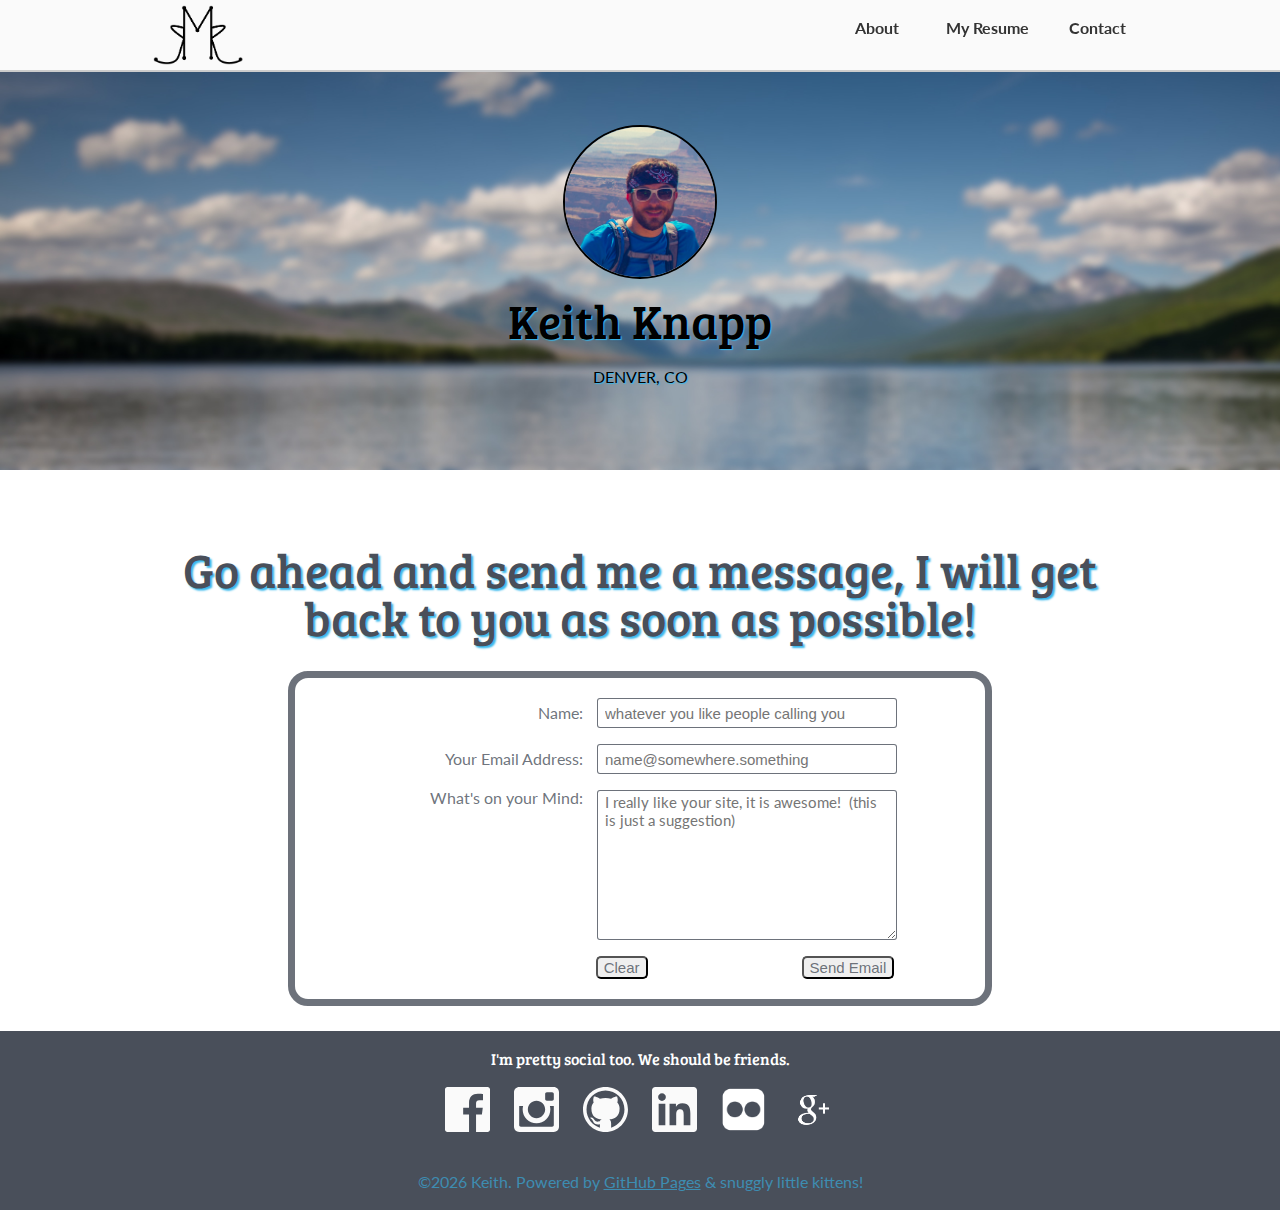
<file: contact.html>
<!doctype html>
<html>
	<head>
		<title>keith.contact</title>
		<meta name="viewport" content="width=device-width, initial-scale=1">
		<link rel="icon" type="image/png" href="images/Monogram_Basic_White.png">
		<link rel="stylesheet" href="css/reset.css">
		<link rel="stylesheet" href="css/global.css">
		<script src="js/global.js" type="text/javascript"></script>
	</head>
	<body onload="getYear()">
		<header>
			<nav>
				<div class="container">
					<h1 id="brand">Keith M Knapp</h1>
				    <ul>
				        <li><div><a href="index.html">About</a></div></li>
				        <li><a href="resume.html">My Resume</a></li>
				        <li><a href="contact.html">Contact</a></li>
				    </ul>
				</div>
			</nav>
		</header>
		<section id="hero">
			<img src="images/Profile_1.jpg" alt="Keith Knapp" />
			<h2>Keith Knapp</h2>
			<span class="city">Denver, CO</span>
		</section>
		<section id="main-content">
			<div class="container">
				<h3>Go ahead and send me a message, I will get back to you as soon as possible!</h3>
				<div id="contact-me">
					<form action="http://formspree.io/knapp.keith@gmail.com" method="POST">
						<div>
							<label for="name">Name:</label>
							<input type="text" name="name" value placeholder="whatever you like people calling you">
						</div>
						<div>
							<label for="_replyto">Your Email Address:</label>
							<input type="email" name="_replyto" value placeholder="name@somewhere.something">
						</div>
						<div>
							<label for="body">What's on your Mind:</label>
							<textarea name="body" value placeholder="I really like your site, it is awesome!  (this is just a suggestion)"></textarea>
						</div>
						<div class="button">
					        <button type="reset">Clear</button>
					        <button type="submit">Send Email</button>	
					    </div>
					</form>
				</div>
			</div>
		</section>
		<section id="social">
			<div class="container">
				<h2>I'm pretty social too. We should be friends.</h3>
				<a href="https://www.facebook.com/knapp.keith" target='_blank'>
					<img src="images/icons/facebook.svg" alt="Facebook" />
				</a>
				<a href="http://instagram.com/stoutmasterflex/" target='_blank'>
					<img src="images/icons/instagram.svg" alt="Instagram" />
				</a>
				<a href="https://github.com/knappkeith" target='_blank'>
					<img src="images/icons/github.svg" alt="GitHub" />
				</a>
				<a href="https://www.linkedin.com/in/knappkeith" target='_blank'>
					<img src="images/icons/linkedin.svg" alt="LinkedIn" />
				</a>
				<a href="https://www.flickr.com/photos/keithknapp/" target='_blank'>
					<img src="images/icons/flickr-logo.png" alt="Flickr" />
				</a>
				<a href="https://plus.google.com/u/0/+KeithKnapp_M/" target='_blank'>
					<img src="images/icons/google_plus.png" alt="Google+" />
				</a>
			</div>
		</section>
		<footer>
			<p>
			&#169;<span id='year'></span> Keith. Powered by <a href="https://github.com/knappkeith/knappkeith.github.io">GitHub Pages</a> & snuggly little kittens!
			</p>
			</script>
		</footer>
	</body>
</html>
</file>
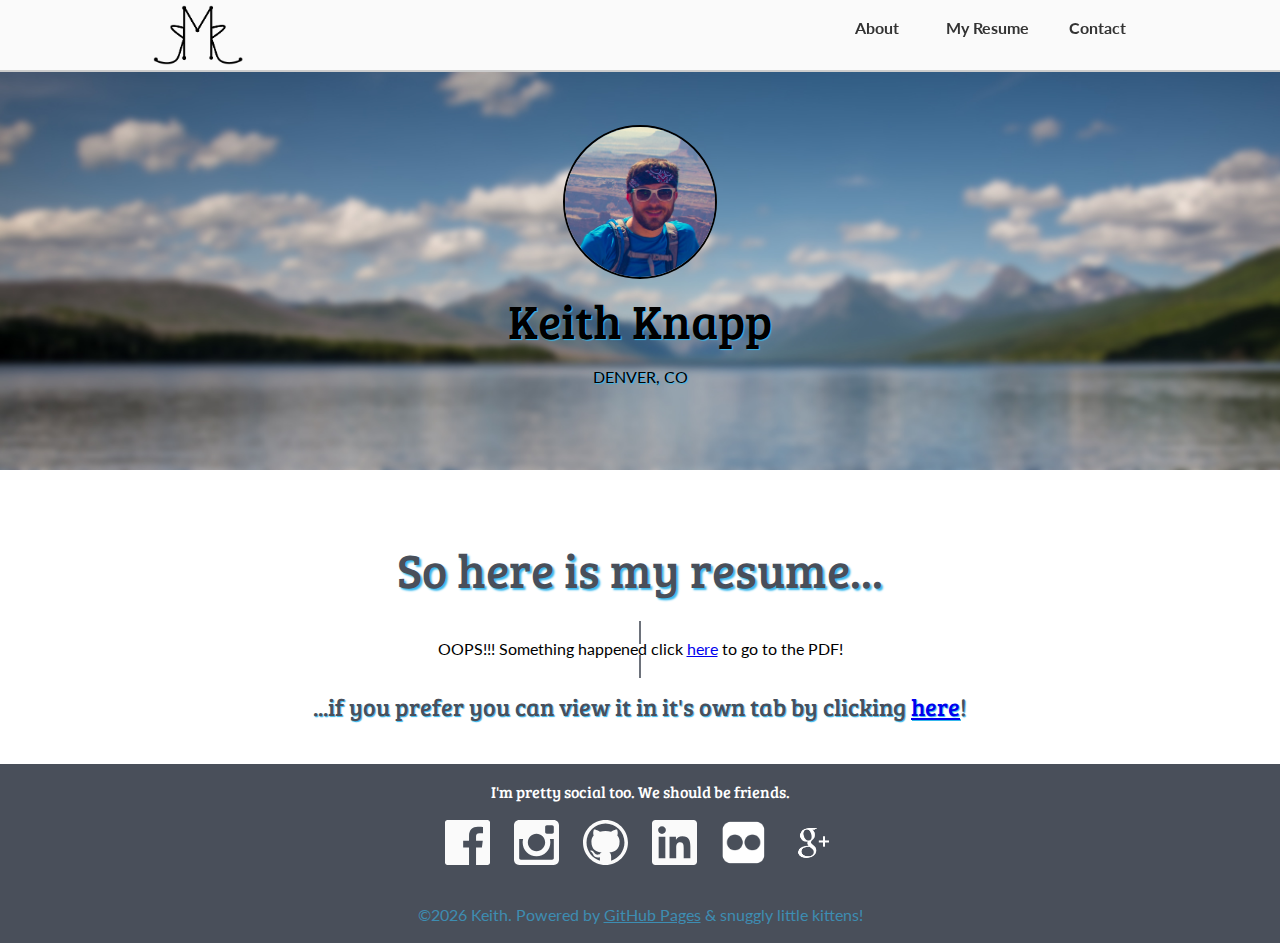
<file: resume.html>
<!doctype html>
<html>
	<head>
		<title>keith.resume</title>
		<meta name="viewport" content="width=device-width, initial-scale=1">
		<link rel="icon" type="image/png" href="images/Monogram_Basic_White.png">
		<link rel="stylesheet" href="css/reset.css">
		<link rel="stylesheet" href="css/global.css">
		<script src="js/global.js" type="text/javascript"></script>
	</head>
	<body onload="getYear()">
		<header>
			<nav>
				<div class="container">
					<h1 id="brand">Keith M Knapp</h1>
				    <ul>
				        <li><div><a href="index.html">About</a></div></li>
				        <li><a href="resume.html">My Resume</a></li>
				        <li><a href="contact.html">Contact</a></li>
				    </ul>
				</div>
			</nav>
		</header>
		<section id="hero">
			<img src="images/Profile_1.jpg" alt="Keith Knapp" />
			<h2>Keith Knapp</h2>
			<span class="city">Denver, CO</span>
		</section>
		<section id="main-content">
			<div class="container">
				<h3>So here is my resume...</h3>
				<object id="resume" data="keithmknapp-private.pdf" type="application/pdf" width="82%" height="1066px">
  					<param name="navpanes" value="1" />

  					<p>OOPS!!!  Something happened click <a href="keithmknapp-private.pdf" target="_blank">here</a> to go to the PDF!</p>
				</object>
				<h4>...if you prefer you can view it in it's own tab by clicking <a href="keithmknapp-private.pdf" target='_blank'>here</a>!</h4>
			</div>
		</section>
		<section id="social">
			<div class="container">
				<h2>I'm pretty social too. We should be friends.</h3>
				<a href="https://www.facebook.com/knapp.keith" target='_blank'>
					<img src="images/icons/facebook.svg" alt="Facebook" />
				</a>
				<a href="http://instagram.com/stoutmasterflex/" target='_blank'>
					<img src="images/icons/instagram.svg" alt="Instagram" />
				</a>
				<a href="https://github.com/knappkeith" target='_blank'>
					<img src="images/icons/github.svg" alt="GitHub" />
				</a>
				<a href="https://www.linkedin.com/in/knappkeith" target='_blank'>
					<img src="images/icons/linkedin.svg" alt="LinkedIn" />
				</a>
				<a href="https://www.flickr.com/photos/keithknapp/" target='_blank'>
					<img src="images/icons/flickr-logo.png" alt="Flickr" />
				</a>
				<a href="https://plus.google.com/u/0/+KeithKnapp_M/" target='_blank'>
					<img src="images/icons/google_plus.png" alt="Google+" />
				</a>
			</div>
		</section>
		<footer>
			<p>
			&#169;<span id='year'></span> Keith. Powered by <a href="https://github.com/knappkeith/knappkeith.github.io">GitHub Pages</a> & snuggly little kittens!
			</p>
		</footer>
	</body>
</html>
</file>
<file: css/global.css>
/*General*/
@import url(http://fonts.googleapis.com/css?family=Lato:400,700,400italic|Bree+Serif);
body {
	padding-top: 70px;
	font-size: 16px;
	font-family: 'Lato', sans-serif;
}
h1, h2, h3, h4, h5 {
	font-family: 'Bree Serif', serif;
}
/*end General*/


/*NAV*/
nav {
	position: fixed;
	top: 0;
	left: 0;
	background: #fafafa;
	border-bottom: 2px solid #ccc;
	height: 70px;
	width: 100%;
	font-weight: 700;
	z-index: 1000;
}
nav ul {
	float: right;
	width: auto;
}
nav li {
	float: left;
	width: 110px;	
}
nav li a {
	padding: 20px 10px;
	display: block;
	height: 32px;
	text-decoration: none;
	color: #333;
	-webkit-transition: all 750ms ease-in-out;
	-moz-transition: all 750ms ease-in-out;
	-ms-transition: all 750ms ease-in-out;
	-o-transition: all 750mss ease-in-out;
	transition: all 750ms ease-in-out;
}
nav li a:hover {
	margin: 8px 0 0 0;
	background: rgba(73, 79, 90, .8);
	color: rgba(54, 184, 237, 1);
}
#brand {
	text-indent: -9000px;
	background: url(../images/Monogram_Basic_Black.png) no-repeat top left;
	background-size: cover;
	height: 60px;
	width: 90px;
	float: left;
	margin: 5px 5px 5px 25px;
	/*padding-left: 20px;*/
}
/*End NAV*/


/*Footer*/
footer {
	background: rgba(73, 79, 90, 1);
	text-align: center;
	color: rgba(54, 184, 237, .6);
	padding: 20px;
}
footer a {
	color: rgba(54, 184, 237, .6);
}
/*End Footer*/


/*Container*/
.container {
	width: 100%;
	max-width: 1024px;
	margin: 0 auto;
	text-align: center;
}
/*End Container*/


/*Hero Image*/
#hero {
	background: url(../images/20140721-111-Glacier_NP.jpg) no-repeat top left;
	text-align: center;
	color: black;
	padding: 25px 0;
	height: 350px;	
	background-size: auto;
	background-size: cover;
	text-shadow: 1px 1px 1px rgba(54, 184, 237, 1);

}
#hero img {
	width: 150px;
	border-radius: 50%;
	margin-top: 30px;
	opacity: 1;
	transition: all 1s ease-in-out;
	border: 2px solid black;
}
#hero h2 {
	font-size: 300%;
	margin: 15px;
}
#hero .city {
	padding: 10px 20px;
	display: inline-block;
	text-transform: uppercase;
	color: black;
}
/*End Hero Image*/


/*Main Content*/
#main-content {
	padding: 25px 0;
	overflow: hidden;
}
#main-content h3 {
	padding: 30px;
	margin-top: 20px;
	font-size: 300%; 
	text-align: center;
	color: rgba(73, 79, 90, 1);
	text-shadow: 2px 2px 2px rgba(54, 184, 237, 1);
}
#main-content h4 {
	padding: 20px;
	font-size: 150%; 
	text-align: center;
	color: rgba(73, 79, 90, 1);
	text-shadow: 1px 1px 1px rgba(54, 184, 237, 1);
}
/*End Main Content*/


/*Contact me page*/
#contact-me {
    margin: 0 auto;
    width: 650px;
    padding: 20px;
    border: 7px solid rgba(73, 79, 90, .8);
    border-radius: 20px;
}
#contact-me form div + div {
    margin-top: 1em;
}
#contact-me label {
    display: inline-block;
    width: 200px;
    text-align: right;
    margin-right: 10px;
    color: rgba(73, 79, 90, .8);
}
#contact-me input, textarea {
	font-size: 15px;
	color: rgba(73, 79, 90, .6);
    width: 300px;
    -moz-box-sizing: border-box;
    box-sizing: border-box;
    border: 1px solid rgba(73, 79, 90, .8);
    height: 30px;
    border-radius: 3px;
    padding-left: 7px;
    padding-right: 7px;
}
#contact-me input:focus, textarea:focus {
    border-color: rgba(54, 184, 237, 1);
}
#contact-me textarea {
	font-family: 'Lato', sans-serif;
    vertical-align: top;
    text-align: left;
    height: 10em;
    resize: vertical;
}
#contact-me .button {
    padding-left: 60px;
    display: block;
    text-align: center;
}
#contact-me button {
    margin-left: 10em;
    font-size: 15px;
    color: rgba(73, 79, 90, .8);
    border-radius: 5px;
}
#contact-me button:hover {
	color: rgba(54, 184, 237, 1);
}
/*End contact me page*/


/*Resume Page*/
#resume {
	border: 2px solid rgba(73, 79, 90, .8);
	/*border-radius: 10px;*/
	vertical-align: middle;
}
/*End Resume Page*/


/*Social bar*/
#social {
	background: rgba(73, 79, 90, 1);
	overflow: hidden;
	padding: 10px;
	text-align: center;
	color: white;
}
#social h2 {
	padding: 10px;
}
#social img {
	padding: 10px;
	padding-top: 10px;
	width: 45px;

}
#social a {
	text-decoration: none;
}
/*End Social Bar*/


/*Flex Box Stuff*/
.flex-container {
	display: flex;
	flex-direction: row;
	flex-wrap: wrap;
	flex-flow: center;
	justify-content: stretch;
	overflow: hidden;
}
.flex-column {
	text-align: center;
	padding: 30px 15px 0px 15px;
	margin: 0 auto;
}
.flex-column div {
	border-radius: 50%;
	border: 2px solid rgba(73, 79, 90, .8);
	margin: 0 auto;
}
.flex-column h5 {
	font-size: 15px;
}
.flex-column p {
	width: 275px;
	height: 100px;
}
.flex-column .flex-link {
	display: inline-block;
	font-size: 13px;
	width: 75px;
	padding: 5px 20px 5px 20px;
	margin: 10px auto;
	border: 2px solid rgba(73, 79, 90, .8);
	border-radius: 9px;
	text-decoration: none;
	text-align: center;
	color: rgba(73, 79, 90, .8);
}
.flex-column .flex-link:hover {
	color: white;
	background: rgba(73, 79, 90, .8);
}
/*End Flex Box*/


/*Photo Details and Button*/
.flex-column h6 {
	font-size: 13px;
	width: 75px;
	padding: 5px 20px 5px 20px;
	margin: 10px auto;
	border: 2px solid rgba(73, 79, 90, .8);
	border-radius: 9px;
}
.flex-column h6:hover {
	color: white;
	background-color: rgba(73, 79, 90, .8);
}
.flex-column table {
	width: 100%;
}
.photo-details th {
	width: 50%;
	text-align: right;
	padding-top: 3px;
	padding-right: 3px
}
.photo-details td {
	font-size: 12px;
	width: 50%;
	text-align: left;
	padding-top: 3px;
	padding-left: 3px;
	vertical-align: middle;
}
.photo-details img {
	width: 18px;
	height: 18px;
}
.photo-details {
	display: none;
	padding: 5px;
}
.photo-details {
	border: none;
	padding-top: 5px;
}
/*End Photo details and button*/

/*Under Construction*/
#under-construction h3 {
	font-family: "Courier New", Courier, monospace;
	font-size: 24px;
	font-weight: bold;
	width: 100%;
	padding-bottom: 10px;
}
#under-construction img {
	padding-bottom: 30px;
}
/*End Under Construction*/


/*Thumbnail classes*/
.square {
	width: 250px;
    height: 250px;
}

.square-big {
	width: 275px;
    height: 275px;
}

/*Media Queries*/
@media (max-width: 575px) {
	#brand {
		display: none;
	}
	nav li {
		width: 100px;
	}
	#main-content h3 {
		font-size: 200%;
	}
}
@media (max-width: 775px) {
	#contact-me {
		width: 70%;

	}
	#contact-me input, textarea {
		width: 100%;
	}
	#contact-me label {
		text-align: center;
		padding-bottom: 5px;
	}
	#contact-me .button {
		padding-left: 0;
	}
	#contact-me button {
		margin-left: 0;
	}
	#contact-me input, textarea {
		font-size: 13px;
	}
}
</file>
